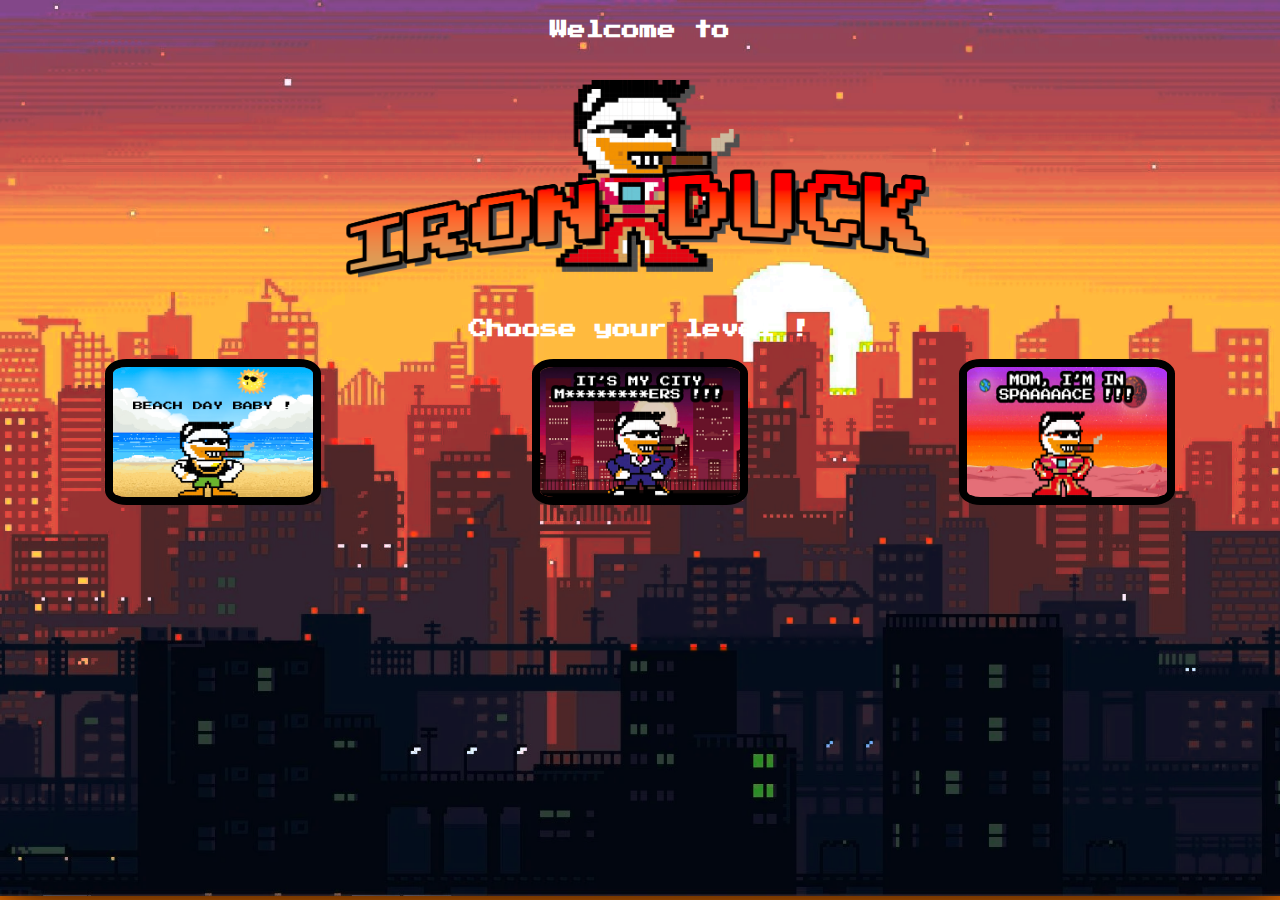
<file: index.html>
<!DOCTYPE html>
<html lang="en">
  <head>
  
    <meta charset="UTF-8" />
    <meta http-equiv="X-UA-Compatible" content="IE=edge" />
    <meta name="viewport" content="width=device-width, initial-scale=1.0" />
    <title>Iron Duck</title>
    <link rel="stylesheet" href="./styles/styleTitle.css" />
  </head>
  <body>

  <div class="game">
    <audio id="audioVol" autoplay="autoplay" loop="true"> <source src="./Assets/sfx/title.mp3" type="audio/mp3" "></audio>

    <div class="title">Welcome to <img src="./Assets/title.png">Choose your level !
    
    </div>
    <div class="thumbs">
       <a href="./beach.html"><img src="./Assets/thumbBeach.png" alt=""></a> 
       <a href="./city.html"><img src="/Assets/thumbCity.png" alt=""></a> 
       <a href="./space.html"><img src="./Assets/thumbSpace.png" alt=""></a> 
    </div>
  </div>
    
    <script src="./js/gameTitle.js"></script>
    </script>
  </body>
</html>
</file>
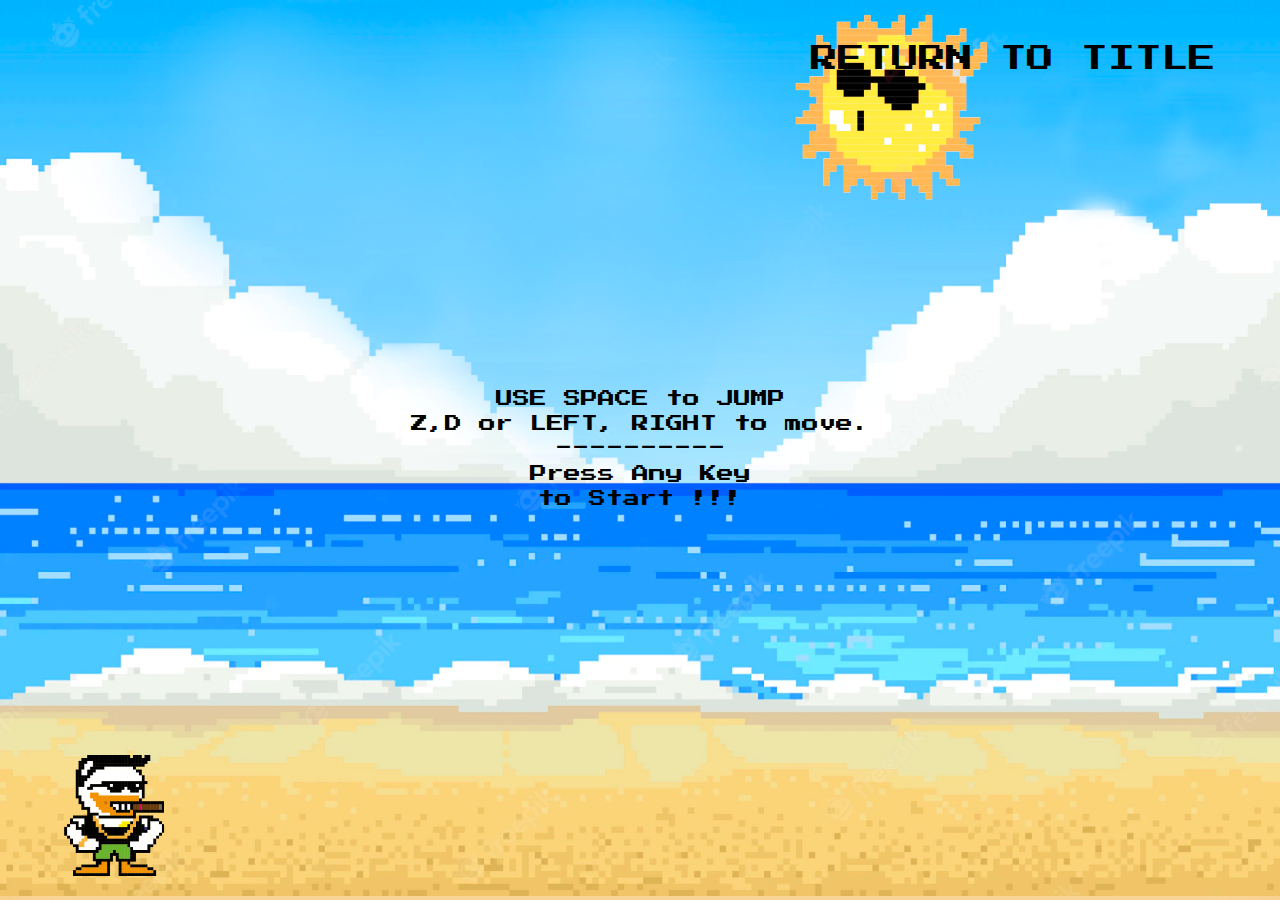
<file: beach.html>
<!DOCTYPE html>
<html lang="en">
  <head>
    <meta charset="UTF-8" />
    <meta http-equiv="X-UA-Compatible" content="IE=edge" />
    <meta name="viewport" content="width=device-width, initial-scale=1.0" />
    <title>Iron Duck - Trying to get a tan</title>
    <link rel="stylesheet" href="./styles/styleBeach.css" />
  </head>
  <body>

    <div class="game">

      <audio id="audioVol" autoplay="autoplay" loop="true"> <source src="./Assets/sfx/beach.mp3" type="audio/mp3" "></audio>


      <div class="block">
        <a href="index.html"  alt="">Return to title</a>
        </div>

      <div class="score" data-score>
        

      </div>

      <div class="lives"></div>

      <div class="start-screen" data-start-screen>USE SPACE to JUMP<br>Z,D or LEFT, RIGHT to move.<br>----------<br>Press Any Key<br> to Start !!!</div>


      <div class="duck" ></div>
    </div>

   
    <script src="./js/gameBeach.js"></script>
    </script>
  </body>
</html>
</file>
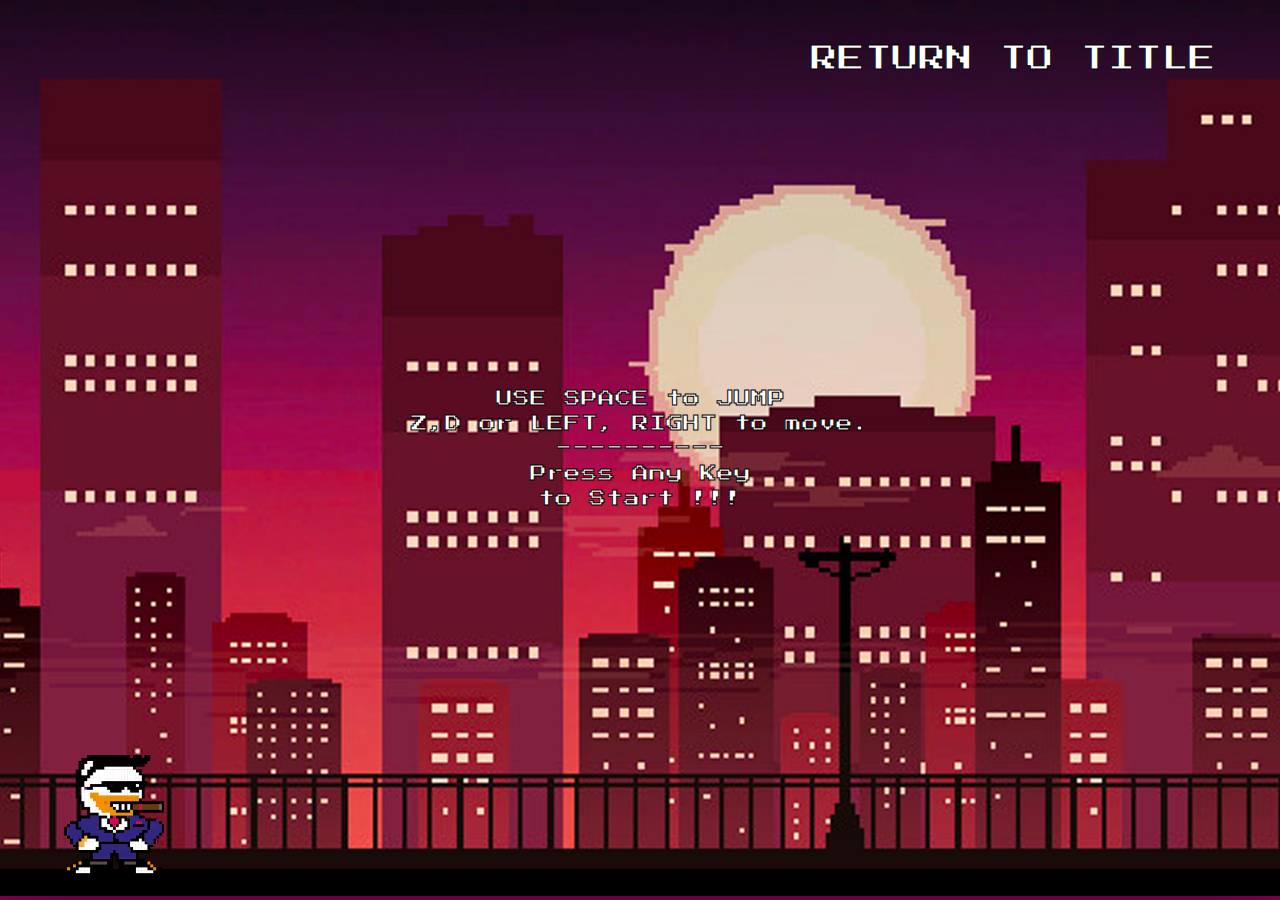
<file: city.html>
<!DOCTYPE html>
<html lang="en">
  <head>
    <meta charset="UTF-8" />
    <meta http-equiv="X-UA-Compatible" content="IE=edge" />
    <meta name="viewport" content="width=device-width, initial-scale=1.0" />
    <title>Iron Duck - Not-Gotham City</title>
    <link rel="stylesheet" href="./styles/styleCity.css" />
  </head>
  <body>

    <div class="game">
        <audio id="audioVol" autoplay="autoplay" loop="true"> <source src="./Assets/sfx/city.mp3" type="audio/mp3" "></audio>

      <div class="block">
        <a href="index.html"  alt="">Return to title</a>
        </div>

      <div class="score" data-score></div>

      <div class="lives"></div>

      <div class="start-screen" data-start-screen>USE SPACE to JUMP<br>Z,D or LEFT, RIGHT to move.<br>----------<br>Press Any Key<br> to Start !!!</div>


      <div class="duck" ></div>
    </div>
    <script src="./js/gameCity.js"></script>
    </script>
  </body>
</html>
</file>
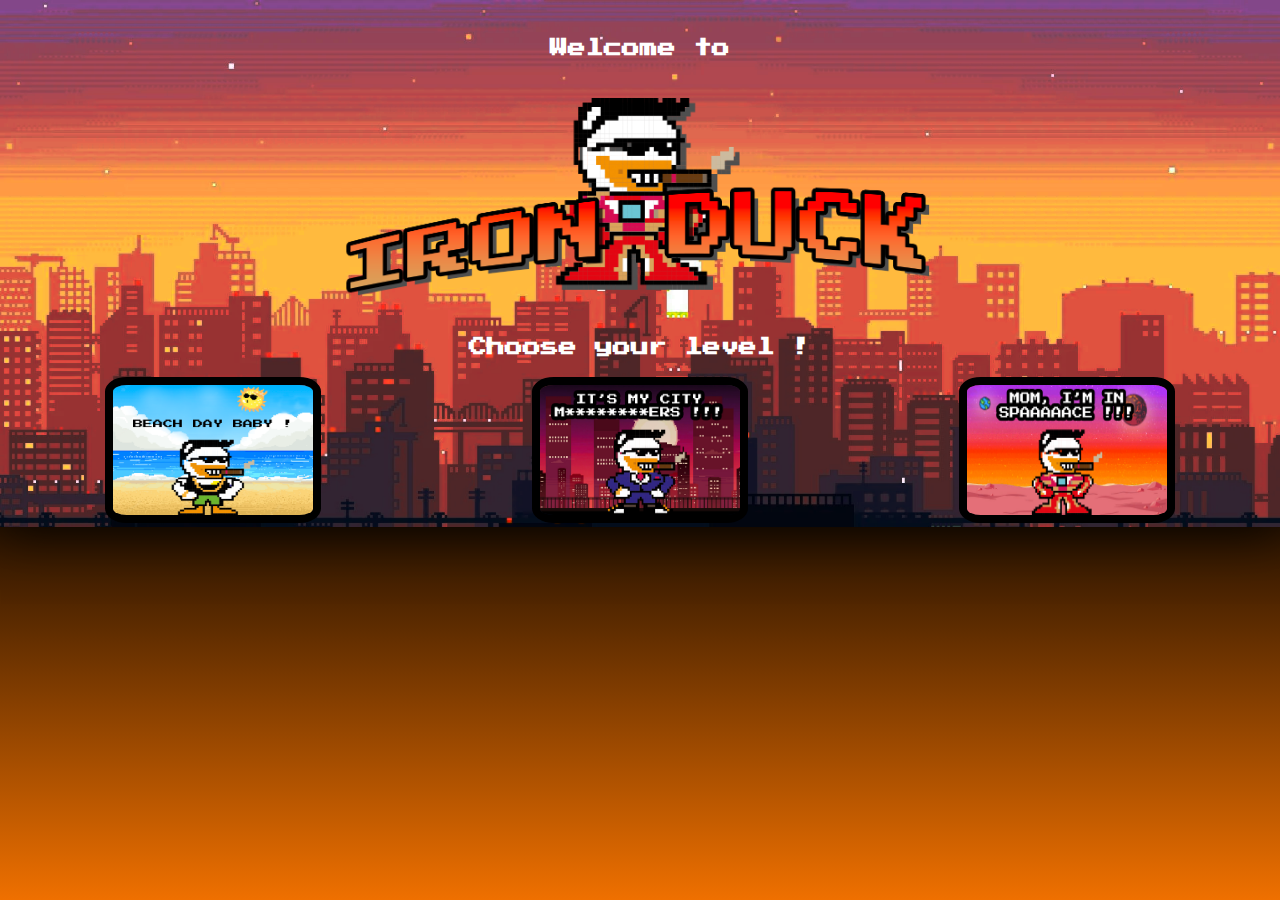
<file: title.html>
<!DOCTYPE html>
<html lang="en">
  <head>
  
    <meta charset="UTF-8" />
    <meta http-equiv="X-UA-Compatible" content="IE=edge" />
    <meta name="viewport" content="width=device-width, initial-scale=1.0" />
    <title>Iron Duck</title>
    <link rel="stylesheet" href="./styles/styleTitle.css" />
  </head>
  <body>

  <div class="game">
    <embed src="./Assets/sfx/title.mp3" loop="true" hidden="true" autostart="true">

    <div class="title">Welcome to <img src="./Assets/title.png">Choose your level !
    
    </div>
    <div class="thumbs">
       <a href="./beach.html"><img src="./Assets/thumbBeach.png" alt=""></a> 
       <a href="./city.html"><img src="/Assets/thumbCity.png" alt=""></a> 
       <a href="./space.html"><img src="./Assets/thumbSpace.png" alt=""></a> 
    </div>
  </div>
    
    <script src="./js/gameTitle.js"></script>
    </script>
  </body>
</html>
</file>
<file: styles/styleTitle.css>
@import url("https://fonts.google.com/specimen/Press+Start+2P");

@font-face {
  font-family: "Press Start 2P";
  src: local("PressStart2P-Regular.ttf"),
    url("../fonts/PressStart2P-Regular.ttf") format("truetype");
}


* {
  user-select: none;
}

body {
  margin: 0;
  background-image: linear-gradient(to bottom, #000000 50%, #ef7000 100%);
  overflow-y: hidden;
  overflow-x: hidden;
  background-repeat: no-repeat;
  background-attachment: fixed;
}

.game {
  margin: auto auto;
  position: relative;
  background-image: url(../Assets/bgTitle.png);
  background-size: cover;
  box-shadow: 1px 2px 50px rgba(0, 0, 0, 0.935);
  overflow-x: hidden;
  overflow-y: hidden;
}

.title {
  color: white;
  margin: -20px;
  font-size: 18px;
  font-weight: bolder;
  font-family: "Press Start 2P";
  display: flex;
  justify-content: center;
  flex-direction: column;
  align-items: center;
  line-height: 100px;
}

.title img {
  width: 600px;
}

.thumbs {
  display: flex;
  justify-content: space-around;
  flex-direction: row;
}
.thumbs img {
  border: 8px solid black;
  border-radius: 10%;
  width: 200px;
  height: 130px;
}

.thumbs img:hover {
  border: 8px solid white;
  border-radius: 10%;
  width: 200px;
  height: 130px;
}
</file>
<file: styles/styleBeach.css>
@import url("https://fonts.google.com/specimen/Press+Start+2P");

@font-face {
  font-family: "Press Start 2P";
  src: local("PressStart2P-Regular.ttf"),
    url("../fonts/PressStart2P-Regular.ttf") format("truetype");
}


* {
  user-select: none;
}

body {
  margin: 0;
  background-image: linear-gradient(to top, #f9cb80 0%, #24d0ff 100%);
  overflow-y: hidden;
  overflow-x: hidden;
  background-repeat: no-repeat;
  background-attachment: fixed;
}
.score {
  font-family: "Press Start 2P";
  position: absolute;
  font-size: 3vmin;
  top: 5%;
  left: 5%;
}

.lives {
  font-family: "Press Start 2P";
  position: absolute;
  font-size: 3vmin;
  top: 5%;
}

.start-screen {
  font-size: 17px;
  text-align: center;
  font-family: "Press Start 2P";
  position: absolute;
  top: 50%;
  left: 50%;
  transform: translate(-50%, -50%);
  line-height: 25px;
}

.game {
  margin: auto auto;
  position: relative;
  background-image: url(../Assets/bgBeach.png);
  background-size: cover;
  box-shadow: 1px 2px 60px rgba(252, 252, 252, 0.4);
  overflow-x: hidden;
  overflow-y: hidden;
}

.duck {
  margin-left: 5%;
  width: 100px;
  height: 125px;
  position: absolute;
  bottom: 20px;
  background-image: url(../Assets/duckBeach.png);
  background-size: 115%;
  background-position-y: 100%;
  background-repeat: no-repeat;
}

.parasol {
  width: 110px;
  height: 110px;
  position: absolute;
  bottom: 20px;
  background-image: url(../Assets/parasol.png);
  background-size: 100%;
  background-position-y: 100%;
  background-repeat: no-repeat;
}

.ball {
  width: 75px;
  height: 110px;
  position: absolute;
  bottom: 20px;
  background-image: url(../Assets/beachBall.png);
  background-size: 100%;
  background-position-y: 100%;
  background-repeat: no-repeat;
}

.game-over {
  text-align: center;
  font-family: "Press Start 2P";
  font-size: 40px;
  position: absolute;
  top: 50%;
  left: 50%;
  transform: translate(-50%, -50%);
}

.hide {
  display: none;
}

.block {
  font-family: "Press Start 2P";
  position: absolute;
  font-size: 3vmin;
  top: 5%;
  right: 5%;
}

a {
  text-decoration: none;
  text-align: center;
  text-transform: uppercase;
  color: black;
}
</file>
<file: styles/styleCity.css>
@import url("https://fonts.google.com/specimen/Press+Start+2P");

@font-face {
  font-family: "Press Start 2P";
  src: local("PressStart2P-Regular.ttf"),
    url("../fonts/PressStart2P-Regular.ttf") format("truetype");
}

* {
  user-select: none;
}

body {
  margin: 0;
  background-image: linear-gradient(to bottom, #0e005f 0%, #87004f 100%);
  overflow-y: hidden;
  overflow-x: hidden;
  background-repeat: no-repeat;
  background-attachment: fixed;
}
.score {
  font-family: "Press Start 2P";
  position: absolute;
  font-size: 3vmin;
  top: 5%;
  left: 10%;
  color: white;
}

.lives {
  font-family: "Press Start 2P";
  position: absolute;
  font-size: 3vmin;
  top: 5%;
}

.start-screen {
  color: rgb(255, 255, 255);
  text-align: center;
  font-family: "Press Start 2P";
  position: absolute;
  top: 50%;
  left: 50%;
  transform: translate(-50%, -50%);
  line-height: 25px;
  font-size: 17px;
  -webkit-text-stroke: 1px black;
}

.game {
  margin: auto auto;
  position: relative;
  background-image: url(../Assets/bgCity.png);
  background-size: cover;
  box-shadow: 1px 2px 60px rgba(0, 0, 0, 0.4);
  overflow-x: hidden;
  overflow-y: hidden;
}

.duck {
  margin-left: 5%;
  width: 100px;
  height: 125px;
  position: absolute;
  bottom: 20px;
  background-image: url(../Assets/duck.png);
  background-size: 115%;
  background-position-y: 100%;
  background-repeat: no-repeat;
}

.badguy {
  width: 110px;
  height: 130px;
  position: absolute;
  bottom: 20px;
  background-image: url(../Assets/badguy.png);
  background-size: 100%;
  background-position-y: 100%;
  background-repeat: no-repeat;
}

.death {
  width: 90px;
  height: 90px;
  position: absolute;
  bottom: 20px;
  background-image: url(../Assets/death.png);
  background-size: 100%;
  background-position-y: 100%;
  background-repeat: no-repeat;
}

.game-over {
  text-align: center;
  font-family: "Press Start 2P";
  font-size: 40px;
  position: absolute;
  top: 50%;
  left: 50%;
  transform: translate(-50%, -50%);
  color: white;
}

.hide {
  display: none;
}

.block {
  font-family: "Press Start 2P";
  position: absolute;
  font-size: 3vmin;
  top: 5%;
  right: 5%;
  color: white;
}

.block a {
  text-decoration: none;
  text-align: center;
  text-transform: uppercase;
  color: rgb(255, 255, 255);
  -webkit-text-stroke: 1px black;

}
</file>
